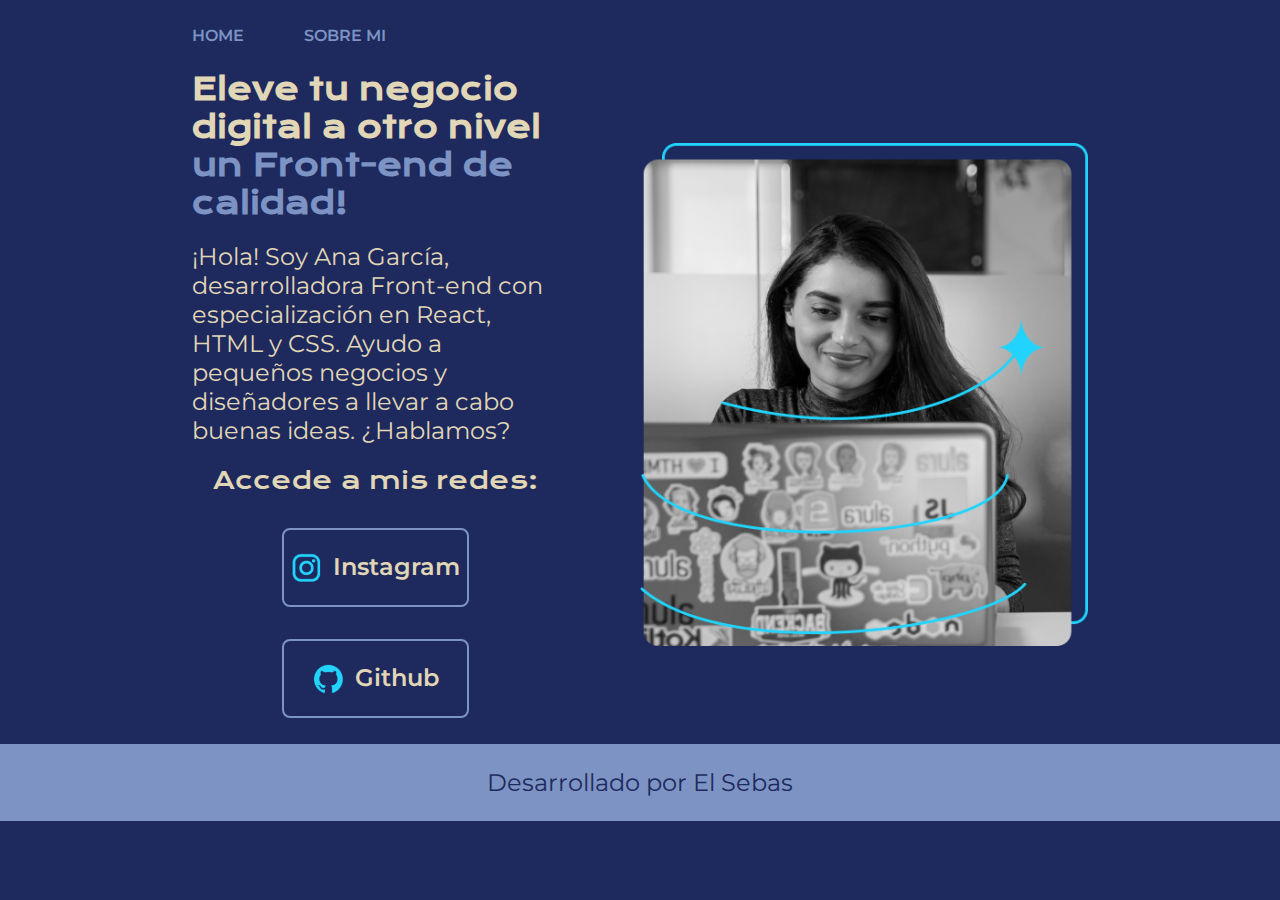
<file: index.html>
<!DOCTYPE html>
<html lang="es">
<head>
    <meta charset="UTF-8">
    <meta http-equiv="X-UA-Compatible" content="IE=edge">
    <meta name="viewport" content="width=device-width, initial-scale=1.0">
    <title>Portafolio</title>
    <link rel="stylesheet" href="./styles/style.css">
</head>
<body>
    <header class="cabecero">
        <nav class="cabecero__menu">
            <a class="cabecero__menu__link" href="index.html"> HOME </a>
            <a class="cabecero__menu__link" href="about.html"> SOBRE MI </a>
        </nav>
    </header>
    <main class= "presentación">
        <section class="presentación__contenido">
            <h1 class="presentación__contenido__titulo">
                Eleve tu negocio digital a otro nivel
                <strong class="titulo-destaque"> un Front-end de calidad!
                </strong></h1>
                <p class="presentación__contenido__perrefo">¡Hola! Soy Ana García, desarrolladora Front-end con
                    especialización en React, HTML y CSS.
                    Ayudo a pequeños negocios y diseñadores a llevar a cabo buenas ideas.
                    ¿Hablamos?
                </p>

                <div class="presentación__enlaces">
                    <h2 class="presentación__enlaces_subtitulo"> Accede a mis redes: </h2>
                    <a class="presentación__enlaces__link" href="https://www.instagram.com/"> <img src="./assets/instagram.png" alt=""> Instagram</a>
                    <a class="presentación__enlaces__link" href="https://github.com/"> <img src="./assets/github.png" alt=""> Github</a>

                </div>
        </section>
            <img class= 'presentación__imagen'src="Imagem.png" alt="Imagen de Ana Garcia">
    </main>
    <footer class="Piecero">
        <p> Desarrollado por El Sebas </p>
    </footer>
</body>
</html>
</file>
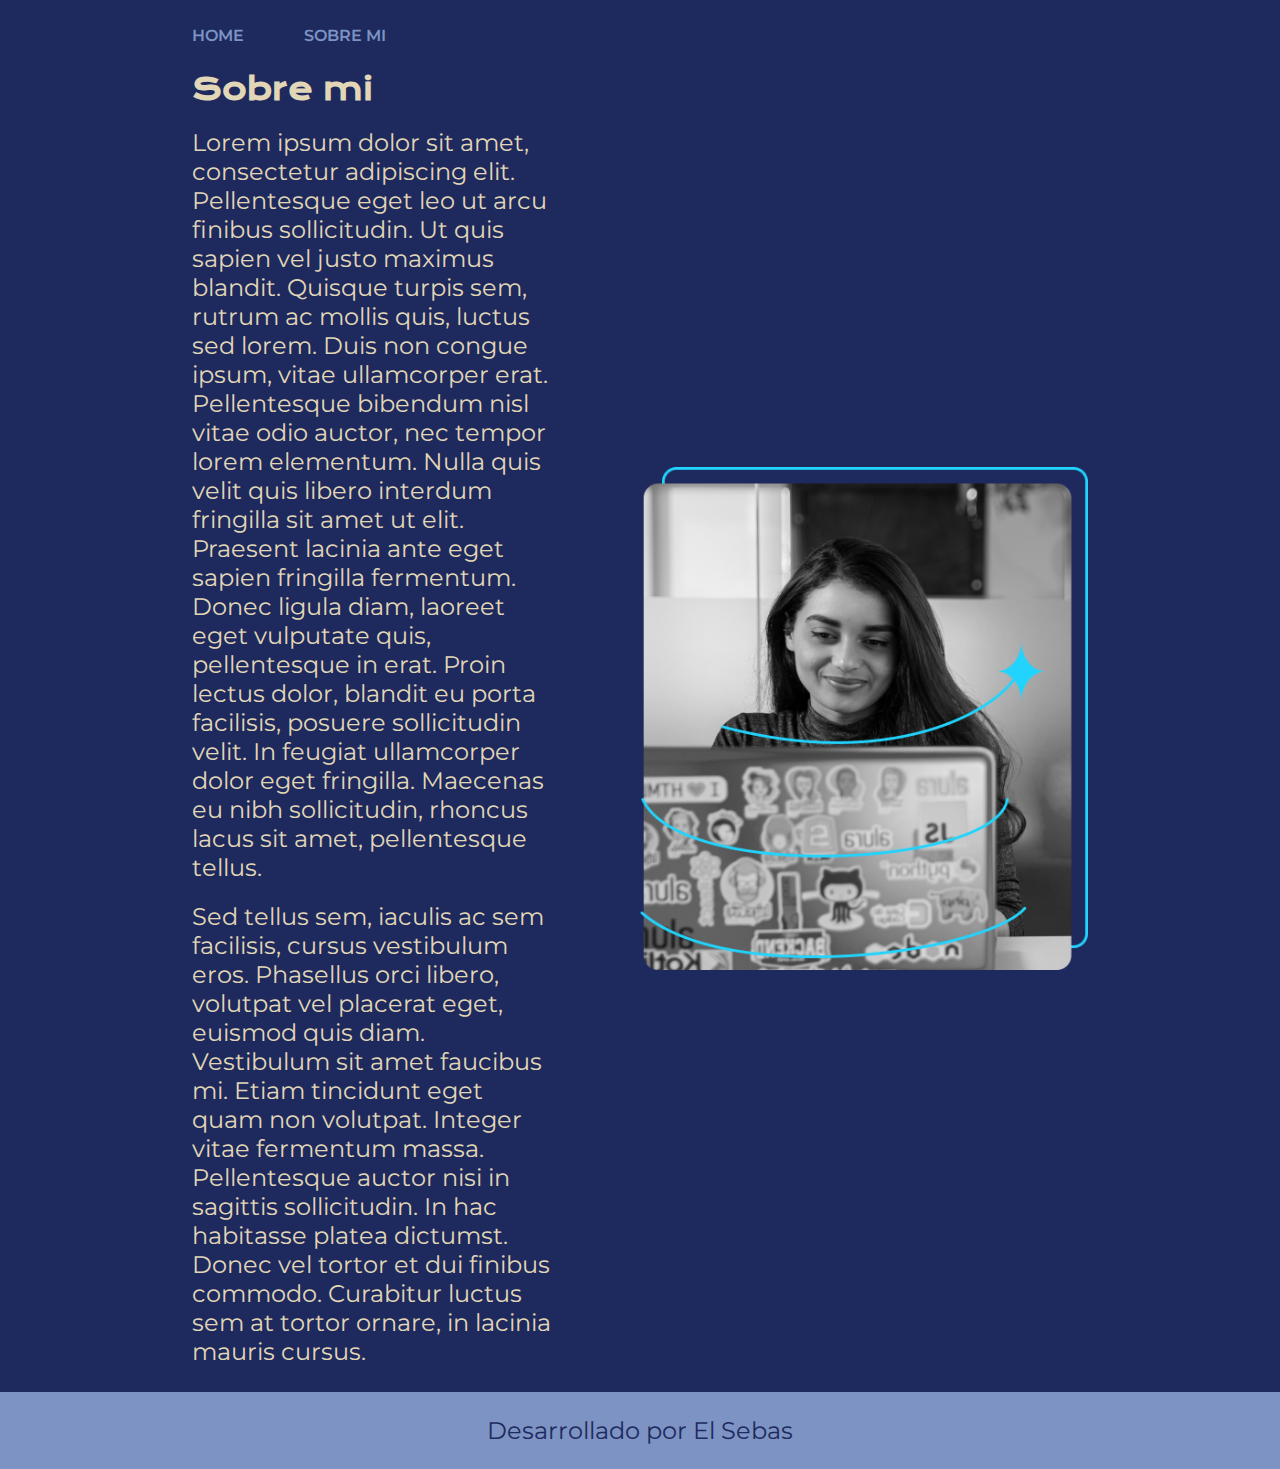
<file: about.html>
<!DOCTYPE html>
<html lang="en">
<head>
    <meta charset="UTF-8">
    <meta name="viewport" content="width=device-width, initial-scale=1.0">
    <title>Sobre Mi</title>
    <link rel="stylesheet" href="./styles/style.css">
</head>
<body>
    <header class="cabecero">
        <nav class="cabecero__menu">
            <a class="cabecero__menu__link" href="index.html"> HOME </a>
            <a class="cabecero__menu__link" href="about.html"> SOBRE MI </a>
        </nav>
    </header>
    <main class= "presentación">
        <section class="presentación__contenido">
            <h1 class="presentación__contenido__titulo">
                Sobre mi
            </h1>
            <p class="presentación__contenido__perrefo">Lorem ipsum dolor sit amet, consectetur adipiscing elit.
            Pellentesque eget leo ut arcu finibus sollicitudin. Ut quis sapien vel justo maximus blandit.
            Quisque turpis sem, rutrum ac mollis quis, luctus sed lorem. Duis non congue ipsum, vitae ullamcorper erat.
            Pellentesque bibendum nisl vitae odio auctor, nec tempor lorem elementum. Nulla quis velit quis libero interdum fringilla sit amet ut elit.
            Praesent lacinia ante eget sapien fringilla fermentum. Donec ligula diam, laoreet eget vulputate quis, pellentesque in erat.
            Proin lectus dolor, blandit eu porta facilisis, posuere sollicitudin velit. In feugiat ullamcorper dolor eget fringilla.
            Maecenas eu nibh sollicitudin, rhoncus lacus sit amet, pellentesque tellus. </p>
            <p class="presentación__contenido__perrefo">Sed tellus sem, iaculis ac sem facilisis, cursus vestibulum eros.
            Phasellus orci libero, volutpat vel placerat eget, euismod quis diam. Vestibulum sit amet faucibus mi.
            Etiam tincidunt eget quam non volutpat. Integer vitae fermentum massa. Pellentesque auctor nisi in sagittis sollicitudin.
            In hac habitasse platea dictumst. Donec vel tortor et dui finibus commodo.
            Curabitur luctus sem at tortor ornare, in lacinia mauris cursus. </p>

        </section>
        <img class= 'presentación__imagen' src="Imagem.png" alt="Imagen de Ana Garcia">
    </main>

    <footer class="Piecero">
        <p> Desarrollado por El Sebas </p>
    </footer>
</body>
</html>
</file>
<file: styles/style.css>
@import url('https://fonts.googleapis.com/css2?family=Krona+One&family=Montserrat&display=swap');
@import url('https://fonts.googleapis.com/css2?family=Krona+One&family=Montserrat:ital,wght@0,100..900;1,100..900&display=swap');

*{
  padding: 0;
  margin: 0;
}

:root {
--color-primario: #1E2A5E;
--color-secundario: #E1D7B7;
--color-terceario: #7C93C3;
--color-hover: #55679C;

--fuente-mont: "Montserrat", sans-serif;
--fuente-krona: "Krona One", sans-serif;

}

body {
    background-color: var(--color-primario);
    box-sizing: border-box;
    color: var(--color-secundario);
}

.cabecero{
  padding: 2% 0% 0% 15%;
  }
.cabecero__menu{
 display: flex;
 gap: 60px;
}
.cabecero__menu__link{
  color: var(--color-terceario);
  font-family: var(--fuente-mont);
  font-size: 1rem; /*15px*/
  font-weight: 600;
  text-decoration: none;
}

 
.presentación{
    display: flex;
    align-items: center;
    padding: 2% 15%;
    align-content: space-between;
  gap: 82px;
}


.presentación__contenido{
    width: 50%;
    display: flex;
    flex-direction: column;
    gap: 20px;
}


.presentación__contenido__titulo {
    font-size: 30px;
    font-family: var(--fuente-krona);
}

.titulo-destaque {
  color: var(--color-terceario);
}


.presentación__contenido__perrefo{
    font-size: 1.5rem; /*18px*/
    font-family: var(--fuente-mont);
}


.presentación__enlaces{
  display: flex;
  justify-content: space-between;
  flex-direction: column;
  align-items: center;
  gap: 32px;
}

.presentación__enlaces_subtitulo{
  font-family: var(--fuente-krona);
  font-size: 1.5rem; /*18px*/
  font-weight: 400;

}


.presentación__enlaces__link{
  width: 50%;
  text-align: center;
  padding: 21.5px 0;
  border-radius: 8px;
  font-family: var(--fuente-mont);
  font-size: 1.5rem; /*20px*/
  font-weight: 600;
  text-decoration: none;
  color: var(--color-secundario);
  border: var(--color-terceario) 2px solid;
  display: flex;
  justify-content: center;
  gap: 10px;
}

.presentación__enlaces__link:hover{
  background-color: var(--color-hover);
}

.presentación__imagen{
  width: 50%;

}
.Piecero{
  background-color:var(--color-terceario);
  color: var(--color-primario);
  padding: 24px;
  text-align: center;
  font-family: var(--fuente-mont);
  font-size: 1.5rem; /*24px*/
  font-weight: 400;
}

@media (max-width: 1200px){
  .cabecero{
    padding: 10% 10% 10% 10%;
    }
  .cabecero__menu{
    justify-content: center;
    }
  .presentación{
    flex-direction: column-reverse;
  }
  .presentación__contenido{
    width: auto;
  }
}
</file>
